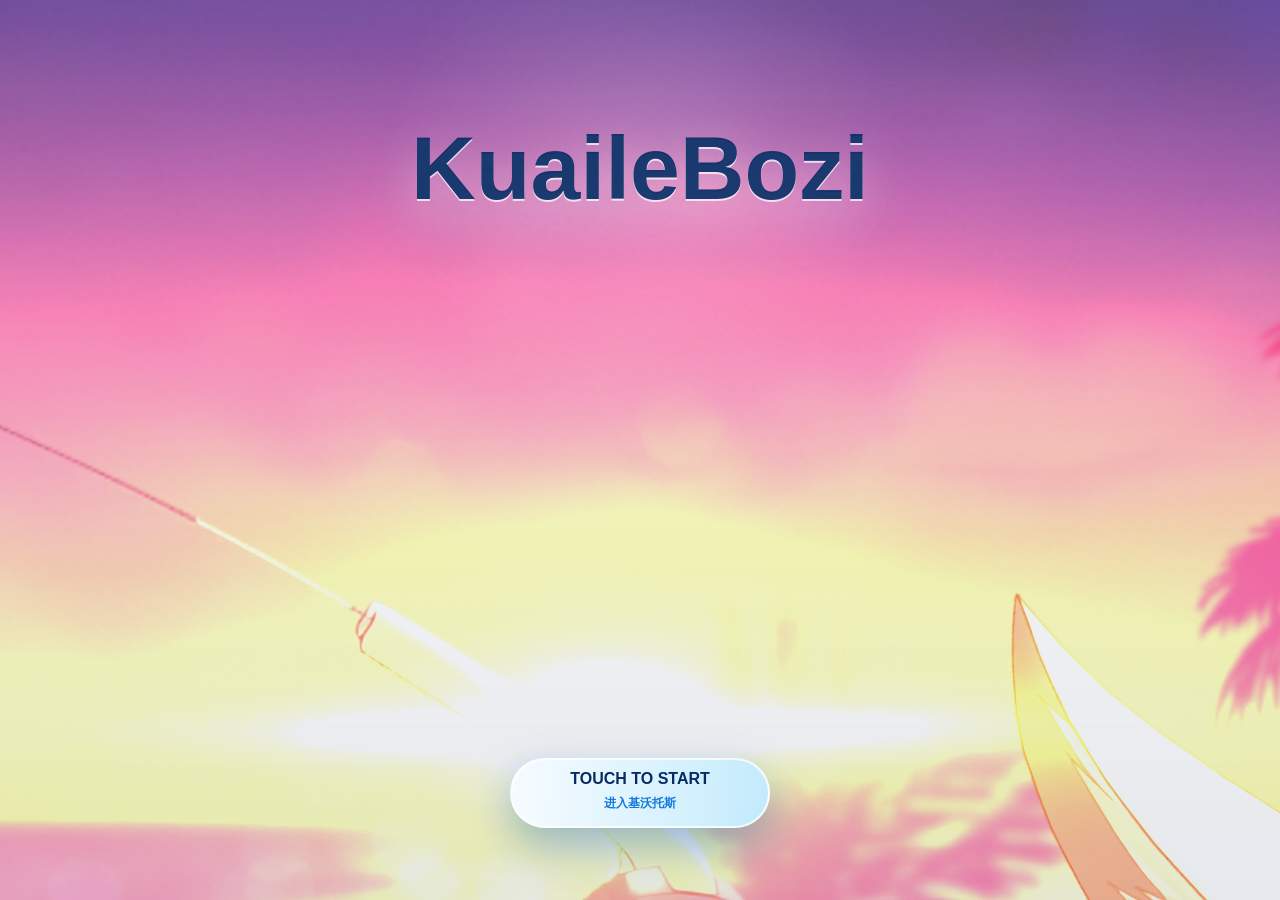
<file: index.html>
<!doctype html>
<html lang="zh-CN">
  <head>
    <meta charset="utf-8" />
    <meta name="viewport" content="width=device-width, initial-scale=1" />
    <meta
      name="description"
      content="KuaileBozi 的个人主页，蔚蓝档案风格 GitHub Pages 静态站点。"
    />
    <title>KuaileBozi</title>
    <link rel="icon" type="image/png" sizes="32x32" href="assets/media/favicon-32.png?v=icon-2" />
    <link rel="apple-touch-icon" href="assets/media/apple-touch-icon.png?v=icon-2" />
    <link rel="stylesheet" href="assets/css/styles.css?v=screen-auto-8" />
  </head>
  <body>
    <iframe
      class="live-background"
      id="liveBackground"
      data-src="assets/live-bg/index.html"
      title=""
      tabindex="-1"
      aria-hidden="true"
      loading="eager"
    ></iframe>
    <script>
      (() => {
        const liveBackground = document.getElementById("liveBackground");
        if (!liveBackground?.dataset.src) return;
        liveBackground.src = `${liveBackground.dataset.src}?v=${Date.now()}`;
      })();
    </script>

    <div class="scene-overlay" aria-hidden="true"></div>
    <div class="hud-grid" aria-hidden="true"></div>
    <div class="halo halo-large" aria-hidden="true"></div>
    <div class="halo halo-small" aria-hidden="true"></div>
    <div class="custom-cursor" id="customCursor" aria-hidden="true"></div>

    <main class="site-shell" id="app">
      <section class="entry-gate" id="entryGate" aria-label="进入主页">
        <div class="entry-brand">KuaileBozi</div>
        <button class="enter-button" id="enterButton" type="button" disabled>
          <span>TOUCH TO START</span>
          <small>进入基沃托斯</small>
        </button>
      </section>

      <section class="dashboard" id="dashboard" aria-label="个人主页">
        <header class="topbar">
          <button class="brand" type="button" data-panel="home" aria-label="返回首页">
            <span class="brand-symbol">K</span>
            <span>
              <strong>KuaileBozi</strong>
              <small>夏日值日记录</small>
            </span>
          </button>

          <nav class="nav-links" aria-label="页面分区">
            <button class="nav-tab is-active" type="button" data-panel="profile">档案</button>
            <button class="nav-tab" type="button" data-panel="projects">课题</button>
            <button class="nav-tab" type="button" data-panel="links">通讯</button>
          </nav>
        </header>

        <aside class="fixed-player" id="fixedPlayer" aria-label="固定音乐播放器">
          <button class="player-resize" id="playerResize" type="button" aria-label="缩小播放器" aria-pressed="false">
            <span aria-hidden="true"></span>
          </button>
          <button class="music-toggle" id="musicToggle" type="button" aria-label="暂停音乐">
            <span class="music-icon" aria-hidden="true"></span>
          </button>
          <div class="music-meta">
            <span class="panel-label">Now Playing</span>
            <strong id="musicTitle">Hello to Halo</strong>
            <div class="music-controls" aria-label="歌曲切换">
              <button class="music-control" id="musicPrev" type="button" aria-label="上一首">&lt;</button>
              <select class="music-select" id="musicSelect" aria-label="选择歌曲"></select>
              <button class="music-control" id="musicNext" type="button" aria-label="下一首">&gt;</button>
            </div>
            <div class="music-volume" aria-label="音量调节">
              <button class="music-control" id="musicVolumeDown" type="button" aria-label="降低音量">-</button>
              <span id="musicVolumeLabel">22%</span>
              <button class="music-control" id="musicVolumeUp" type="button" aria-label="提高音量">+</button>
            </div>
          </div>
          <audio id="siteMusic" preload="auto"></audio>
        </aside>

        <section class="home-layout" id="home">
          <section class="hero panel" id="heroPanel">
            <p class="eyebrow" id="heroEyebrow">Loading terminal...</p>
            <h2 id="heroTitle">欢迎，老师。</h2>
            <p id="heroBio"></p>
            <div class="hero-actions" id="heroActions"></div>
          </section>

          <section class="panel-switcher" aria-live="polite">
            <article class="panel-view is-active" id="panel-profile" data-panel-view="profile">
              <div class="section-heading">
                <span class="panel-label">档案</span>
                <h3 id="profileName"></h3>
              </div>
              <p id="profileText"></p>
              <dl class="fact-list" id="factList"></dl>
              <div class="duty-note">
                <span class="panel-label">今日值日</span>
                <h4 id="nowTitle"></h4>
                <p id="nowText"></p>
              </div>
            </article>

            <article class="panel-view" id="panel-projects" data-panel-view="projects">
              <div class="section-heading">
                <span class="panel-label">Blog 记录</span>
                <h3>研究与学习笔记</h3>
              </div>
              <div class="project-grid" id="projectGrid"></div>
              <article class="blog-reader" id="blogReader" hidden>
                <button class="blog-back" id="blogBack" type="button">返回 Blog 列表</button>
                <div class="section-heading">
                  <span class="panel-label" id="blogType">Blog</span>
                  <h3 id="blogTitle"></h3>
                </div>
                <p class="blog-summary" id="blogSummary"></p>
                <dl class="project-meta blog-meta" id="blogMeta"></dl>
                <div class="detail-sections" id="blogSections"></div>
                <div class="hero-actions" id="blogActions"></div>
              </article>
            </article>

            <article class="panel-view" id="panel-links" data-panel-view="links">
              <div class="section-heading">
                <span class="panel-label">通讯频道</span>
                <h3>联系与传送门</h3>
              </div>
              <div class="link-list" id="linkList"></div>
              <div class="contact-detail" id="contactDetail" aria-live="polite"></div>
              <section class="comments-section" aria-label="GitHub 评论区">
                <div class="section-heading">
                  <span class="panel-label">留言板</span>
                  <h3>GitHub 评论区</h3>
                </div>
                <p class="comments-hint">使用 GitHub 账号留下讯息，内容会记录在这个页面对应的 Issue 里。</p>
                <div class="github-comments">
                  <script
                    src="https://utteranc.es/client.js"
                    repo="KuaiLeBozi/KuaiLeBozi.github.io"
                    issue-term="pathname"
                    theme="boxy-light"
                    crossorigin="anonymous"
                    async
                  ></script>
                </div>
              </section>
            </article>
          </section>
        </section>
      </section>
    </main>

    <div class="live-dialog" id="liveDialog" aria-live="polite"></div>

    <noscript>
      <p class="noscript">请启用 JavaScript 以加载动态背景与个人档案内容。</p>
    </noscript>

    <script defer src="assets/js/global-ui.js?v=screen-auto-8"></script>
    <script defer src="assets/js/site-config.js?v=screen-auto-8"></script>
    <script defer src="assets/js/app.js?v=screen-auto-8"></script>
  </body>
</html>
</file>
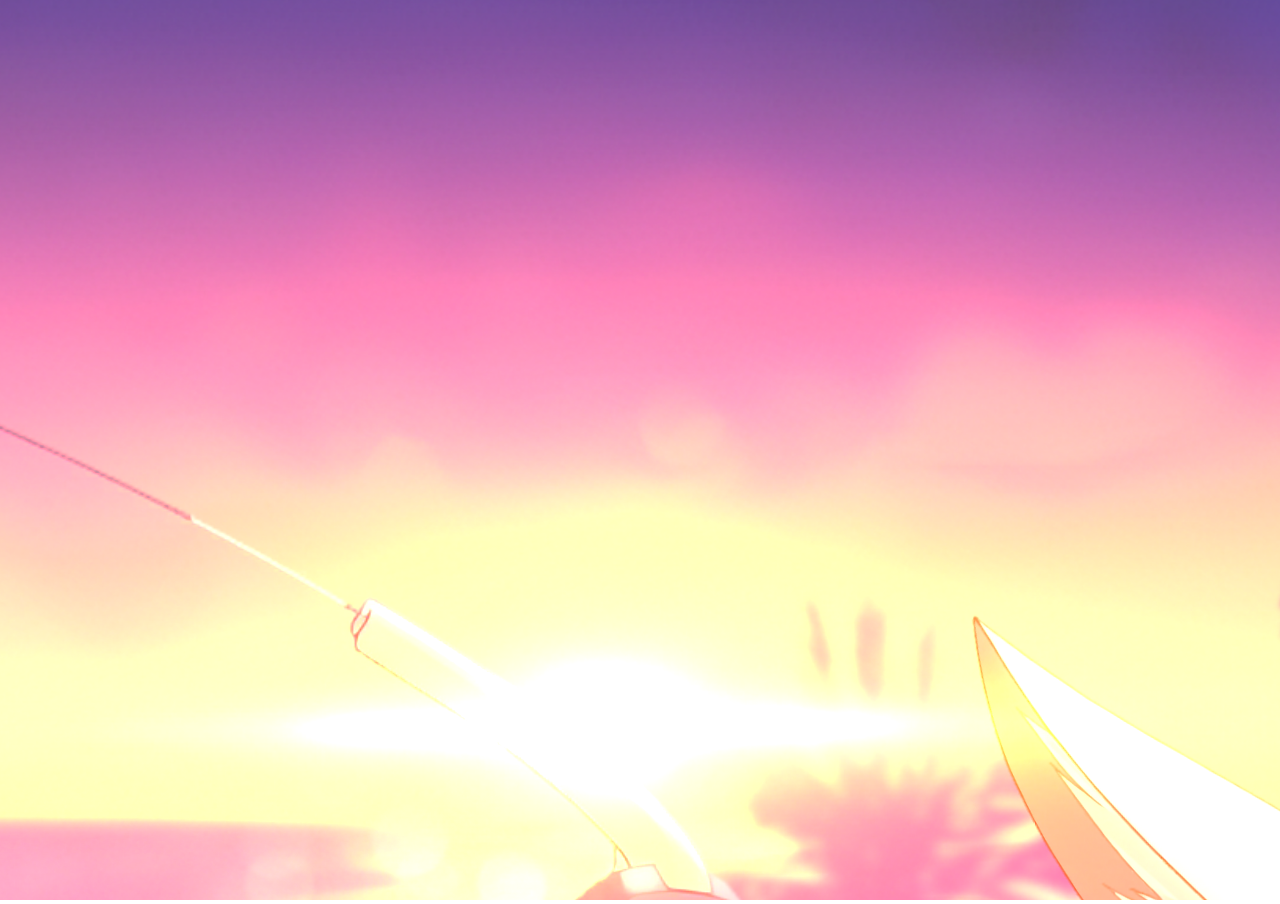
<file: assets/live-bg/index.html>
<!doctype html>
<html lang="zh-CN">
  <head>
    <meta charset="UTF-8" />
    <meta name="viewport" content="width=device-width, initial-scale=1.0" />
    <title>Dynamic Background</title>
    <script>
      (() => {
        const cacheVersion = new URLSearchParams(window.location.search).get("v") || Date.now().toString();
        const style = document.createElement("link");
        style.rel = "stylesheet";
        style.href = `./assets/live-background.css?v=${encodeURIComponent(cacheVersion)}`;
        document.head.appendChild(style);
      })();
    </script>
    <style>
      .setting-button,
      .setting,
      #loading {
        display: none !important;
      }

      #badialog.badialog {
        opacity: 0 !important;
        visibility: hidden !important;
        pointer-events: none !important;
      }

      @media (max-width: 700px) {
        html,
        body,
        #app,
        canvas {
          min-height: 100vh;
          min-height: 100dvh;
        }
      }
    </style>
  </head>
  <body>
    <div id="app"></div>
    <script>
      (() => {
        const originalXHRSend = XMLHttpRequest.prototype.send;
        const nativeGetItem = Storage.prototype.getItem;
        const nativeSetItem = Storage.prototype.setItem;
        const blockedAudio = /(?:^|\/)Bgm\.wav(?:$|[?#])/i;
        const srcDescriptor = Object.getOwnPropertyDescriptor(HTMLMediaElement.prototype, "src");
        const nativePlay = HTMLMediaElement.prototype.play;
        const nativePause = HTMLMediaElement.prototype.pause;

        XMLHttpRequest.prototype.send = function (...args) {
          this.addEventListener("load", () => {
            if (!/loadJson\.json(?:$|[?#])/i.test(this.responseURL || "")) return;

            try {
              const data = JSON.parse(this.responseText);
              const model = data.SettingModel;
              const width = window.visualViewport?.width || window.innerWidth;
              const height = window.visualViewport?.height || window.innerHeight;
              const isCoarsePointer = window.matchMedia?.("(pointer: coarse)")?.matches || false;
              const bodyTouch = data.EventInfos?.find((item) => item.BoneName === "Belt_M");
              const isMobile = width <= 700 && isCoarsePointer;
              const isLaptop1080p = !isMobile && width <= 1920 && height <= 1080;

              if (bodyTouch) {
                bodyTouch.Width = 1800;
                bodyTouch.Height = 1000;
                bodyTouch.ClickType = "pointerdown";
              }

              model.version = 9011;
              model.resolution = "8k";

              // 大屏/2K 默认不覆盖 x/y/scale，直接使用 loadJson.json 里的原始值。
              // 1920x1080 笔记本屏：在这里调人物大小和位置。
              if (isLaptop1080p) {
                model.scale = 0.6;
                model.x = 1000;
                model.y = 1150;
              }

              // 手机屏：在这里单独调人物大小和位置。
              if (isMobile) {
                const baseWidth = 390;
                const baseHeight = 844;
                const fit = Math.max(width / baseWidth, height / baseHeight);
                const xOffset = (width - baseWidth * fit) / 2;
                const yOffset = (height - baseHeight * fit) / 2;

                model.scale = Number((0.5 * fit).toFixed(4));
                model.x = Math.round(100 * fit + xOffset);
                model.y = Math.round(900 * fit + yOffset);
              }

              window.parent?.postMessage({
                source: "kuailebozi-live-branch",
                branch: isMobile ? "mobile" : isLaptop1080p ? "laptop1080p" : "desktop2k",
                width,
                height,
                coarse: isCoarsePointer,
                scale: model.scale,
                x: model.x,
                y: model.y,
              }, window.location.origin);

              model.bgmVolume = 0;
              model.talkVolume = 0.82;
              model.panelDisplay = false;
              model.showTouch = false;
              model.showTalkDialog = true;

              Object.defineProperty(this, "responseText", { value: JSON.stringify(data) });
              Object.defineProperty(this, "response", { value: JSON.stringify(data) });
            } catch {
              // Keep the packaged background running even if a browser disallows response rewriting.
            }
          });

          return originalXHRSend.apply(this, args);
        };

        Storage.prototype.getItem = function (key) {
          if (key === "CH0295_home.skel") return null;
          return nativeGetItem.call(this, key);
        };

        Storage.prototype.setItem = function (key, value) {
          if (key === "CH0295_home.skel") return;
          return nativeSetItem.call(this, key, value);
        };

        if (srcDescriptor?.set && srcDescriptor?.get) {
          Object.defineProperty(HTMLMediaElement.prototype, "src", {
            configurable: true,
            enumerable: srcDescriptor.enumerable,
            get() {
              return srcDescriptor.get.call(this);
            },
            set(value) {
              if (this.id === "bgm" || blockedAudio.test(String(value || ""))) {
                this.removeAttribute("src");
                return;
              }

              srcDescriptor.set.call(this, value);
            },
          });
        }

        HTMLMediaElement.prototype.play = function () {
          if (this.id === "bgm" || blockedAudio.test(this.currentSrc || this.src || "")) {
            return Promise.resolve();
          }

          return nativePlay.call(this);
        };
        HTMLMediaElement.prototype.pause = function () {
          return nativePause.call(this);
        };

        function postDialogState() {
          const dialog = document.getElementById("badialog");
          if (!dialog) return;

          window.parent?.postMessage({
            source: "kuailebozi-live-dialog",
            visible: dialog.classList.contains("opacity-in"),
            text: dialog.textContent.trim(),
          }, window.location.origin);
        }

        function initDialogBridge() {
          const dialog = document.getElementById("badialog");
          if (!dialog) {
            window.setTimeout(initDialogBridge, 100);
            return;
          }

          const observer = new MutationObserver(postDialogState);
          observer.observe(dialog, {
            attributes: true,
            childList: true,
            characterData: true,
            subtree: true,
          });
          postDialogState();
        }

        if (document.readyState === "loading") {
          document.addEventListener("DOMContentLoaded", initDialogBridge, { once: true });
        } else {
          initDialogBridge();
        }

        function postBackgroundReady() {
          window.parent?.postMessage({
            source: "kuailebozi-live-ready",
          }, window.location.origin);
        }

        function initReadyBridge() {
          const app = document.getElementById("app");
          let sent = false;

          function maybeReady() {
            if (sent) return;
            const loading = document.getElementById("loading");
            const canvas = document.querySelector("canvas");
            if (loading || !canvas) return;
            sent = true;
            requestAnimationFrame(() => requestAnimationFrame(postBackgroundReady));
          }

          const observer = new MutationObserver(maybeReady);
          observer.observe(app || document.body, { childList: true, subtree: true });
          maybeReady();
          window.setTimeout(maybeReady, 15000);
        }

        if (document.readyState === "loading") {
          document.addEventListener("DOMContentLoaded", initReadyBridge, { once: true });
        } else {
          initReadyBridge();
        }
      })();
    </script>
    <script>
      (() => {
        const cacheVersion = new URLSearchParams(window.location.search).get("v") || Date.now().toString();
        const script = document.createElement("script");
        script.type = "module";
        script.src = `./assets/live-background.js?v=${encodeURIComponent(cacheVersion)}`;
        document.body.appendChild(script);
      })();
    </script>
  </body>
</html>
</file>
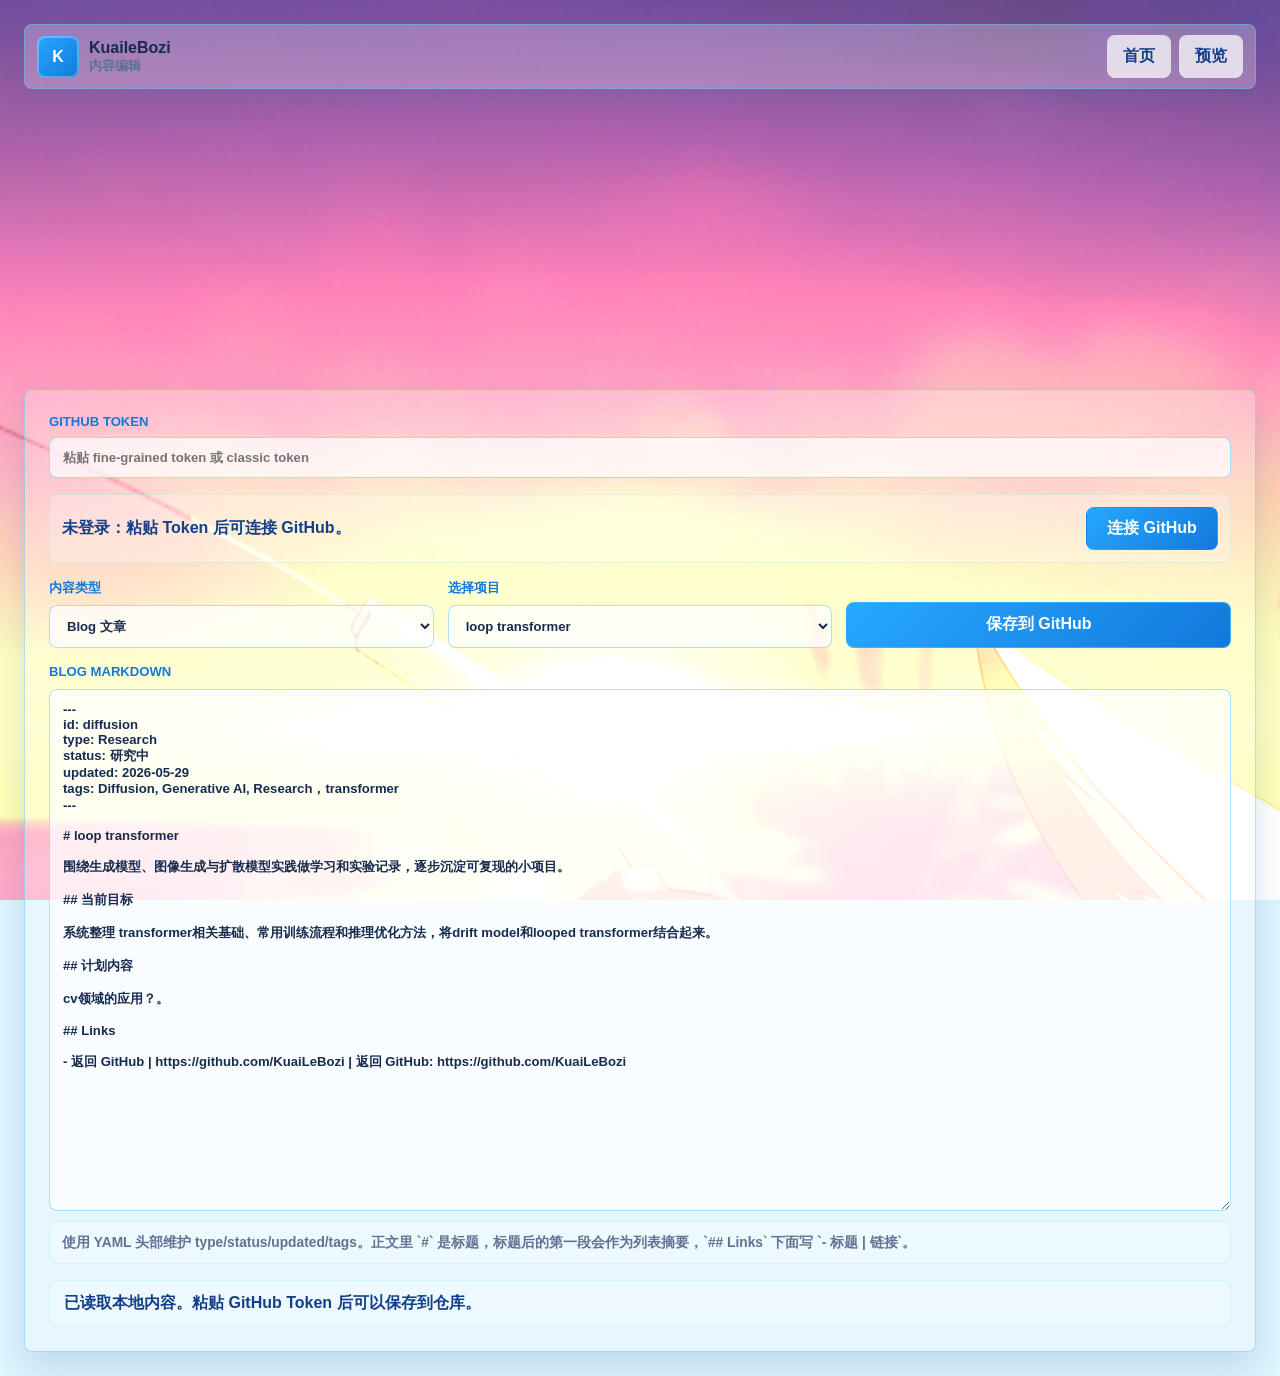
<file: admin.html>
<!doctype html>
<html lang="zh-CN">
  <head>
    <meta charset="utf-8" />
    <meta name="viewport" content="width=device-width, initial-scale=1" />
    <meta name="description" content="KuaileBozi 的项目内容编辑页。" />
    <title>KuaileBozi</title>
    <link rel="icon" type="image/png" sizes="32x32" href="assets/media/favicon-32.png?v=icon-2" />
    <link rel="apple-touch-icon" href="assets/media/apple-touch-icon.png?v=icon-2" />
    <link rel="stylesheet" href="assets/css/styles.css?v=screen-auto-8" />
  </head>
  <body class="has-entered admin-page">
    <iframe
      class="live-background"
      id="liveBackground"
      data-src="assets/live-bg/index.html"
      title=""
      tabindex="-1"
      aria-hidden="true"
      loading="eager"
    ></iframe>
    <script>
      (() => {
        const liveBackground = document.getElementById("liveBackground");
        if (!liveBackground?.dataset.src) return;
        liveBackground.src = `${liveBackground.dataset.src}?v=${Date.now()}`;
      })();
    </script>

    <div class="scene-overlay" aria-hidden="true"></div>
    <div class="hud-grid" aria-hidden="true"></div>
    <div class="halo halo-large" aria-hidden="true"></div>
    <div class="halo halo-small" aria-hidden="true"></div>
    <div class="custom-cursor" id="customCursor" aria-hidden="true"></div>

    <main class="site-shell detail-shell">
      <header class="topbar">
        <a class="brand" href="index.html" aria-label="返回首页">
          <span class="brand-symbol">K</span>
          <span>
            <strong>KuaileBozi</strong>
            <small>内容编辑</small>
          </span>
        </a>

        <nav class="nav-links" aria-label="编辑页操作">
          <a class="nav-tab" href="index.html">首页</a>
          <a class="nav-tab" id="previewLink" href="index.html?panel=projects">预览</a>
        </nav>
      </header>

      <section class="admin-layout">
        <article class="hero panel admin-hero">
          <p class="eyebrow">GitHub Contents API / Owner Edit</p>
          <h1>内容管理台</h1>
          <p>
            登录后可以用更像写 Blog 的方式维护文章、个人信息和联系方式，并保存到 GitHub 仓库。
          </p>
        </article>

        <article class="panel admin-panel">
          <form class="admin-form" id="adminForm">
            <label>
              GitHub Token
              <input id="githubToken" type="password" autocomplete="off" placeholder="粘贴 fine-grained token 或 classic token" />
            </label>
            <div class="admin-login-bar">
              <span id="loginState">未登录：粘贴 Token 后可连接 GitHub。</span>
              <button class="action-link" id="loginButton" type="button">连接 GitHub</button>
            </div>

            <div class="admin-row">
              <label>
                内容类型
                <select id="contentMode">
                  <option value="projects">Blog 文章</option>
                  <option value="profile">主页文字</option>
                  <option value="links">联系与传送门</option>
                </select>
              </label>
              <label id="projectSelectWrap">
                选择项目
                <select id="projectSelect"></select>
              </label>
              <button class="action-link" id="saveProject" type="submit">保存到 GitHub</button>
            </div>

            <div class="project-editor markdown-editor" id="projectEditor">
              <label>
                Blog Markdown
                <textarea class="markdown-textarea" id="projectMarkdownInput" rows="22" spellcheck="false"></textarea>
              </label>
              <p class="markdown-help">使用 YAML 头部维护 type/status/updated/tags。正文里 `#` 是标题，标题后的第一段会作为列表摘要，`## Links` 下面写 `- 标题 | 链接`。</p>
            </div>

            <div class="profile-editor markdown-editor" id="profileEditor" hidden>
              <label>
                主页 Markdown
                <textarea class="markdown-textarea" id="profileMarkdownInput" rows="22" spellcheck="false"></textarea>
              </label>
              <p class="markdown-help">`#` 是欢迎标题，开头第一段是首页简介；`## About`、`## Now`、`## Facts` 会分别写入主界面的档案、当前状态和字段列表。</p>
            </div>

            <div class="links-editor markdown-editor" id="linksEditor" hidden>
              <label>
                联系 Markdown
                <textarea class="markdown-textarea" id="siteLinksInput" rows="16" spellcheck="false" placeholder="- QQ | 2406659686 | QQ: 2406659686"></textarea>
              </label>
              <p class="markdown-help">每行一条：`- 标题 | 值或链接 | 点开后显示的文字`。链接以 `https://` 或 `mailto:` 开头会在新标签页打开。</p>
            </div>

            <p class="admin-status" id="adminStatus">正在读取项目数据。</p>
          </form>
        </article>
      </section>
    </main>

    <script defer src="assets/js/global-ui.js?v=screen-auto-8"></script>
    <script defer src="assets/js/admin.js?v=screen-auto-8"></script>
  </body>
</html>
</file>
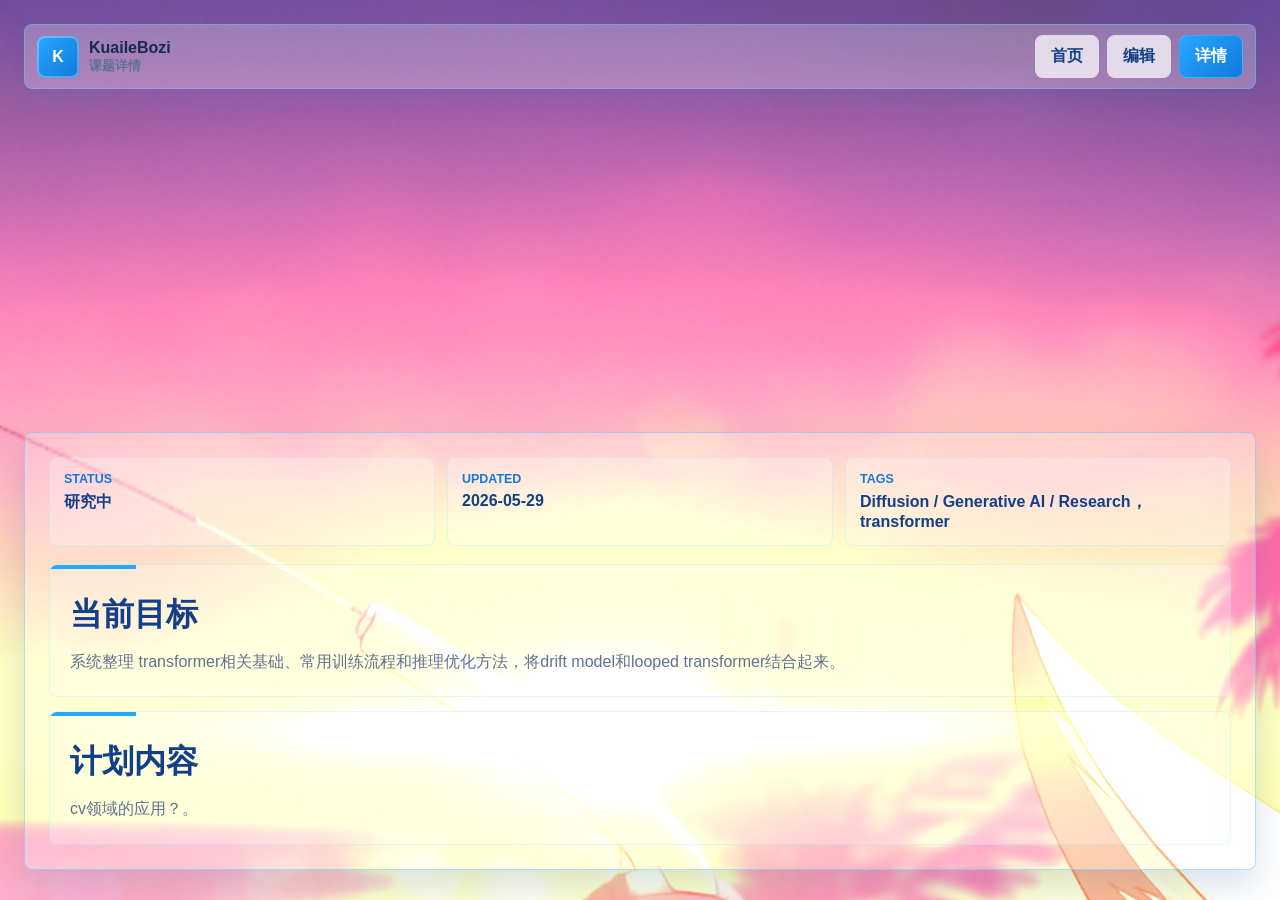
<file: project.html>
<!doctype html>
<html lang="zh-CN">
  <head>
    <meta charset="utf-8" />
    <meta name="viewport" content="width=device-width, initial-scale=1" />
    <meta name="description" content="KuaileBozi 的课题详情页。" />
    <title>KuaileBozi</title>
    <link rel="icon" type="image/png" sizes="32x32" href="assets/media/favicon-32.png?v=icon-2" />
    <link rel="apple-touch-icon" href="assets/media/apple-touch-icon.png?v=icon-2" />
    <link rel="stylesheet" href="assets/css/styles.css?v=contact-2" />
  </head>
  <body class="has-entered detail-page">
    <iframe
      class="live-background"
      id="liveBackground"
      src="assets/live-bg/index.html?v=contact-2"
      title=""
      tabindex="-1"
      aria-hidden="true"
      loading="eager"
    ></iframe>

    <div class="scene-overlay" aria-hidden="true"></div>
    <div class="hud-grid" aria-hidden="true"></div>
    <div class="halo halo-large" aria-hidden="true"></div>
    <div class="halo halo-small" aria-hidden="true"></div>
    <div class="custom-cursor" id="customCursor" aria-hidden="true"></div>

    <main class="site-shell detail-shell">
      <header class="topbar">
        <a class="brand" href="index.html" aria-label="返回首页">
          <span class="brand-symbol">K</span>
          <span>
            <strong>KuaileBozi</strong>
            <small>课题详情</small>
          </span>
        </a>

        <nav class="nav-links" aria-label="详情页操作">
          <a class="nav-tab" href="index.html">首页</a>
          <a class="nav-tab" href="admin.html">编辑</a>
          <a class="nav-tab is-active" href="project.html">详情</a>
        </nav>
      </header>

      <section class="detail-layout">
        <article class="hero panel detail-hero">
          <p class="eyebrow" id="projectType">Loading project...</p>
          <h1 id="projectTitle">课题详情</h1>
          <p id="projectSummary">正在读取内容。</p>
          <div class="hero-actions" id="projectActions"></div>
        </article>

        <article class="panel detail-content">
          <div class="project-meta" id="projectMeta"></div>
          <div class="detail-sections" id="projectSections"></div>
        </article>
      </section>
    </main>

    <script defer src="assets/js/global-ui.js?v=contact-2"></script>
    <script defer src="assets/js/project-detail.js?v=contact-2"></script>
  </body>
</html>
</file>
<file: assets/css/styles.css>
:root {
  --blue-950: #082b64;
  --blue-900: #123f89;
  --blue-700: #1279dc;
  --blue-500: #27a8ff;
  --blue-300: #8fdcff;
  --cyan-200: #bdf3ff;
  --yellow: #ffe27a;
  --ink: #172b4f;
  --muted: #607292;
  --panel-alpha: 0.25;
  --panel-strong-alpha: 0.25;
  --topbar-alpha: 0.25;
  --paper: rgba(255, 255, 255, var(--panel-alpha));
  --paper-strong: rgba(255, 255, 255, var(--panel-strong-alpha));
  --line: rgba(89, 196, 255, 0.5);
  --line-soft: rgba(141, 226, 255, 0.28);
  --shadow: 0 16px 34px rgba(17, 72, 139, 0.16);
  --dialog-lane: 56px;
  --mobile-player-clearance: 210px;
}

*,
*::before,
*::after {
  box-sizing: border-box;
  cursor: none !important;
}

html {
  min-height: 100%;
}

body {
  min-height: 100vh;
  margin: 0;
  overflow: hidden;
  color: var(--ink);
  font-family: "Microsoft YaHei UI", "Microsoft YaHei", "PingFang SC", "Hiragino Sans GB",
    "Noto Sans CJK SC", "Source Han Sans SC", "Segoe UI", sans-serif;
  background: #dff5ff;
}

a,
button {
  color: inherit;
  font: inherit;
}

a {
  text-decoration: none;
}

.live-background {
  position: fixed;
  inset: 0;
  width: 100%;
  height: 100%;
  z-index: 0;
  border: 0;
  background: #dff5ff;
  pointer-events: none;
}

.scene-overlay {
  display: none;
}

.hud-grid {
  display: none;
}

.custom-cursor {
  position: fixed;
  left: 0;
  top: 0;
  z-index: 2147483647;
  width: 24px;
  height: 24px;
  border: 2px solid white;
  border-radius: 50% 50% 50% 6px;
  pointer-events: none;
  opacity: 0;
  transform: translate3d(calc(var(--cursor-x, -100px) - 10px), calc(var(--cursor-y, -100px) - 10px), 0);
  filter: drop-shadow(0 4px 10px rgba(18, 121, 220, 0.34));
  transition: opacity 120ms ease;
  will-change: transform;
}

.custom-cursor.is-visible {
  opacity: 1;
}

.custom-cursor::before {
  content: "";
  position: absolute;
  left: 5px;
  top: 5px;
  width: 8px;
  height: 8px;
  border-radius: 50%;
  background: var(--blue-500);
  box-shadow: 0 0 0 4px rgba(39, 168, 255, 0.16);
}

.halo {
  display: none;
}

.site-shell {
  position: relative;
  z-index: 4;
  min-height: 100vh;
  padding: 24px;
  pointer-events: none;
}

.site-shell::before,
.site-shell::after {
  content: none;
}

.entry-gate,
.topbar,
.hero,
.panel-switcher {
  pointer-events: auto;
}

.entry-gate {
  position: fixed;
  inset: 0;
  z-index: 10;
  display: block;
  padding: 24px 24px clamp(42px, 10vh, 96px);
  color: white;
  text-align: center;
  background:
    radial-gradient(circle at 50% 18%, rgba(255, 255, 255, 0.16), transparent 26%),
    linear-gradient(180deg, rgba(255, 255, 255, 0.01), rgba(8, 35, 75, 0.1));
  transition: opacity 680ms ease, visibility 680ms ease, transform 680ms ease;
}

.entry-gate::before {
  content: none;
}

.eyebrow,
.panel-label {
  display: inline-flex;
  align-items: center;
  min-height: 22px;
  color: var(--blue-700);
  font-size: 0.78rem;
  font-weight: 900;
  letter-spacing: 0;
  text-transform: uppercase;
}

.entry-brand {
  position: absolute;
  top: clamp(58px, 14vh, 142px);
  left: 50%;
  width: min(92vw, 980px);
  transform: translateX(-50%);
  color: rgba(8, 43, 100, 0.92);
  font-size: clamp(2.8rem, 7vw, 7rem);
  font-weight: 900;
  letter-spacing: 0;
  line-height: 0.95;
  text-shadow:
    0 2px 0 rgba(255, 255, 255, 0.72),
    0 18px 48px rgba(255, 255, 255, 0.46);
}

.entry-brand::before,
.entry-brand::after {
  content: none;
}

.entry-brand::before {
  right: calc(50% + clamp(210px, 28vw, 470px));
}

.entry-brand::after {
  left: calc(50% + clamp(210px, 28vw, 470px));
  transform: scaleX(-1);
}

.enter-button {
  position: absolute;
  left: 50%;
  bottom: clamp(44px, 8vh, 96px);
  display: grid;
  gap: 2px;
  min-width: 260px;
  min-height: 70px;
  padding: 10px 40px;
  border: 2px solid rgba(255, 255, 255, 0.8);
  border-radius: 999px;
  color: var(--blue-950);
  font-weight: 900;
  letter-spacing: 0;
  background:
    linear-gradient(90deg, rgba(255, 255, 255, 0.96), rgba(210, 244, 255, 0.92)),
    linear-gradient(135deg, var(--blue-500), var(--blue-700));
  box-shadow: 0 18px 42px rgba(14, 92, 174, 0.36);
  opacity: 0.52;
  transform: translate(-50%, 6px);
  transition: opacity 220ms ease, transform 220ms ease, box-shadow 220ms ease;
}

.enter-button::before {
  content: none;
}

.enter-button.is-ready {
  opacity: 1;
  transform: translate(-50%, 0);
}

.enter-button.is-ready:hover {
  box-shadow: 0 22px 52px rgba(14, 92, 174, 0.45);
}

.enter-button:disabled {
  cursor: wait !important;
  filter: blur(1.2px) saturate(0.72);
  opacity: 0.38;
  pointer-events: none;
}

.enter-button span {
  font-size: 1rem;
}

.enter-button small {
  color: var(--blue-700);
  font-size: 0.76rem;
  font-weight: 900;
}

.has-entered .entry-gate {
  opacity: 0;
  visibility: hidden;
  pointer-events: none;
  transform: translateY(-10px);
}

.dashboard {
  width: min(1240px, 100%);
  height: calc(100vh - 48px - var(--dialog-lane));
  margin: 0 auto;
  opacity: 0;
  transform: translateY(18px);
  transition: opacity 560ms ease 160ms, transform 560ms ease 160ms;
}

.live-dialog {
  position: fixed;
  left: 50%;
  bottom: calc(env(safe-area-inset-bottom, 0px) + 14px);
  z-index: 14;
  display: block;
  max-width: min(700px, calc(100vw - 360px));
  padding: 8px 18px;
  border: 2px solid rgba(23, 43, 79, 0.9);
  border-radius: 999px;
  color: #1a1d2b;
  font-size: clamp(0.86rem, 1.4vw, 1rem);
  font-weight: 800;
  line-height: 1.35;
  text-align: center;
  background: rgba(255, 255, 255, 0.92);
  box-shadow: 0 10px 24px rgba(17, 72, 139, 0.18);
  opacity: 0;
  visibility: hidden;
  pointer-events: none;
  transform: translate(-50%, 8px);
  transition: opacity 180ms ease, transform 180ms ease, visibility 180ms ease;
}

.live-dialog.is-visible {
  opacity: 1;
  visibility: visible;
  transform: translate(-50%, 0);
}

.has-entered .dashboard {
  opacity: 1;
  transform: none;
}

.topbar {
  position: relative;
  z-index: 5;
  display: flex;
  align-items: center;
  justify-content: space-between;
  gap: 18px;
  min-height: 64px;
  padding: 10px 12px;
  border: 1px solid var(--line);
  border-radius: 8px;
  background: rgba(255, 255, 255, var(--topbar-alpha));
  box-shadow: 0 10px 24px rgba(30, 110, 170, 0.1);
  overflow: hidden;
}

.topbar::before {
  content: none;
}

.topbar::after {
  content: none;
}

.brand,
.nav-links,
.hero-actions,
.link-list,
.fixed-player {
  display: flex;
  align-items: center;
}

.brand {
  gap: 10px;
  min-width: 0;
  border: 0;
  background: transparent;
}

.brand-symbol {
  display: grid;
  place-items: center;
  width: 42px;
  height: 42px;
  border-radius: 8px;
  color: white;
  font-weight: 900;
  background: linear-gradient(135deg, var(--blue-500), var(--blue-700));
  box-shadow: inset 0 0 0 2px rgba(255, 255, 255, 0.28);
}

.brand strong,
.brand small {
  display: block;
  text-align: left;
}

.brand small {
  color: var(--muted);
  font-weight: 700;
}

.nav-links {
  gap: 8px;
}

.nav-tab,
.action-link,
.social-link {
  min-height: 40px;
  padding: 10px 15px;
  border: 1px solid transparent;
  border-radius: 8px;
  color: var(--blue-900);
  font-weight: 900;
  background: rgba(255, 255, 255, 0.72);
}

.nav-tab.is-active,
.nav-tab:hover,
.action-link:hover,
.social-link:hover {
  border-color: var(--line);
  color: white;
  background: linear-gradient(135deg, var(--blue-500), var(--blue-700));
}

.fixed-player {
  position: fixed;
  right: 18px;
  bottom: 18px;
  z-index: 15;
  gap: 8px;
  width: min(286px, calc(100vw - 32px));
  min-height: 58px;
  padding: 6px 10px 6px 7px;
  border: 1px solid var(--line);
  border-radius: 8px;
  background: rgba(255, 255, 255, 0.25);
  box-shadow: 0 12px 28px rgba(17, 72, 139, 0.14);
  pointer-events: auto;
  overflow: hidden;
  touch-action: none;
  user-select: none;
  transition: box-shadow 160ms ease, transform 160ms ease;
}

.fixed-player.is-dragging {
  box-shadow: 0 18px 40px rgba(17, 72, 139, 0.24);
  transform: scale(1.02);
}

.fixed-player::before {
  content: none;
}

.player-resize,
.music-toggle,
.music-meta {
  position: relative;
  z-index: 1;
}

.player-resize {
  position: absolute;
  top: 4px;
  right: 4px;
  display: grid;
  place-items: center;
  width: 40px;
  height: 40px;
  border: 1px solid rgba(89, 196, 255, 0.42);
  border-radius: 6px;
  color: var(--blue-900);
  background: rgba(255, 255, 255, 0.66);
  z-index: 4;
}

.player-resize span {
  width: 12px;
  height: 12px;
  border-right: 2px solid currentColor;
  border-bottom: 2px solid currentColor;
  transform: rotate(45deg) translate(-1px, -1px);
}

.fixed-player.is-compact {
  width: 96px;
  min-height: 58px;
  padding: 9px;
  justify-content: space-between;
}

.fixed-player.is-compact .player-resize {
  position: relative;
  top: auto;
  right: auto;
  flex: 0 0 auto;
  order: 2;
}

.fixed-player.is-compact .music-toggle {
  order: 1;
}

.fixed-player.is-compact .music-meta {
  display: none;
}

.fixed-player.is-compact .player-resize span {
  transform: rotate(225deg) translate(-1px, -1px);
}

.music-toggle {
  display: grid;
  place-items: center;
  width: 34px;
  height: 34px;
  flex: 0 0 auto;
  border: 1px solid rgba(255, 255, 255, 0.7);
  border-radius: 50%;
  color: white;
  background: linear-gradient(135deg, var(--blue-500), var(--blue-700));
  box-shadow: 0 8px 20px rgba(18, 121, 220, 0.22);
}

.music-icon {
  width: 14px;
  height: 14px;
  border-left: 4px solid currentColor;
  border-right: 4px solid currentColor;
}

.fixed-player:not(.is-playing) .music-icon {
  width: 0;
  height: 0;
  margin-left: 3px;
  border-top: 8px solid transparent;
  border-bottom: 8px solid transparent;
  border-left: 13px solid currentColor;
  border-right: 0;
}

.music-meta {
  min-width: 0;
  flex: 1;
  padding-right: 42px;
  text-align: left;
}

.music-meta .panel-label {
  min-height: 12px;
  font-size: 0.58rem;
}

.music-meta strong {
  display: block;
  color: var(--blue-900);
  font-size: 0.84rem;
  line-height: 1.2;
  overflow: hidden;
  text-overflow: ellipsis;
  white-space: nowrap;
}

.music-controls {
  display: grid;
  grid-template-columns: 26px minmax(0, 1fr) 26px;
  gap: 5px;
  margin-top: 5px;
  align-items: center;
}

.music-volume {
  display: grid;
  grid-template-columns: 26px minmax(42px, 1fr) 26px;
  gap: 5px;
  margin-top: 5px;
  align-items: center;
}

.music-control,
.music-select {
  position: relative;
  z-index: 1;
  height: 26px;
  border: 1px solid rgba(89, 196, 255, 0.42);
  border-radius: 6px;
  color: var(--blue-900);
  font-weight: 900;
  background: rgba(255, 255, 255, 0.62);
}

.music-control {
  display: grid;
  place-items: center;
  padding: 0;
  line-height: 1;
}

.music-select {
  min-width: 0;
  padding: 0 6px;
  font-size: 0.72rem;
}

.music-volume span {
  position: relative;
  z-index: 1;
  display: grid;
  place-items: center;
  height: 26px;
  border: 1px solid rgba(89, 196, 255, 0.28);
  border-radius: 6px;
  color: var(--blue-900);
  font-size: 0.66rem;
  font-weight: 900;
  background: rgba(255, 255, 255, 0.52);
}

.home-layout {
  position: relative;
  display: grid;
  grid-template-rows: 0 minmax(0, 1fr);
  gap: 14px;
  height: calc(100% - 84px);
  padding-top: 14px;
}

.home-layout.is-profile-panel {
  grid-template-rows: minmax(170px, auto) minmax(0, 1fr);
}

.home-layout:not(.is-profile-panel) {
  gap: 0;
}

.panel,
.hero,
.panel-view {
  position: relative;
  border: 1px solid var(--line);
  border-radius: 8px;
  background: var(--paper);
  box-shadow: var(--shadow);
  overflow: hidden;
}

.panel::before,
.hero::before,
.panel-view::before {
  content: none;
}

.panel::after,
.panel-view::after {
  content: none;
}

.hero > *,
.panel-view > * {
  position: relative;
  z-index: 1;
}

.hero {
  min-height: 170px;
  padding: clamp(18px, 3vw, 30px);
  opacity: 0;
  visibility: hidden;
  transform: translateY(-10px);
  transition: opacity 220ms ease, transform 220ms ease, visibility 220ms ease;
}

.home-layout.is-profile-panel .hero {
  opacity: 1;
  visibility: visible;
  transform: translateY(0);
}

.hero::after {
  content: none;
}

.hero h2 {
  margin: 6px 0 10px;
  font-size: clamp(2.2rem, 4.8vw, 4.4rem);
  line-height: 0.96;
  letter-spacing: 0;
  color: var(--blue-900);
}

.hero p,
.panel-view p,
.project-card p {
  color: var(--muted);
  font-size: 1rem;
  line-height: 1.75;
}

.hero-actions {
  flex-wrap: wrap;
  gap: 10px;
  margin-top: 16px;
}

.action-link:first-child {
  color: white;
  background: linear-gradient(135deg, var(--blue-500), var(--blue-700));
}

.panel-switcher {
  position: relative;
  min-height: 0;
}

.panel-view {
  position: absolute;
  inset: 0;
  overflow-x: hidden;
  overflow-y: auto;
  padding: 24px;
  opacity: 0;
  visibility: hidden;
  transform: translateX(18px);
  transition: opacity 260ms ease, transform 260ms ease, visibility 260ms ease;
}

.panel-view.is-active {
  opacity: 1;
  visibility: visible;
  transform: translateX(0);
}

.section-heading h3,
.profile-card h3,
.links h3 {
  margin: 6px 0 12px;
  color: var(--blue-900);
  font-size: clamp(1.6rem, 3vw, 2.4rem);
  letter-spacing: 0;
}

.section-heading h3::before,
.duty-note h4::before {
  content: none;
}

.fact-list {
  display: grid;
  gap: 10px;
  margin: 22px 0;
}

.fact-list div {
  display: grid;
  grid-template-columns: 110px minmax(0, 1fr);
  gap: 12px;
  padding: 10px 0;
  border-top: 1px solid var(--line-soft);
}

.fact-list dt {
  color: var(--blue-700);
  font-weight: 900;
}

.fact-list dd {
  min-width: 0;
  margin: 0;
  color: var(--muted);
  font-weight: 700;
  overflow-wrap: anywhere;
}

.duty-note {
  position: relative;
  margin-top: 20px;
  padding: 18px;
  border: 1px solid var(--line-soft);
  border-radius: 8px;
  background: rgba(255, 255, 255, 0.25);
  overflow: hidden;
}

.duty-note::after {
  content: none;
}

.duty-note h4 {
  margin: 6px 0 8px;
  color: var(--blue-900);
  font-size: 1.35rem;
}

.comments-section {
  position: relative;
  margin-top: 20px;
  padding: 18px 18px 20px;
  border: 1px solid var(--line-soft);
  border-radius: 8px;
  background: rgba(255, 255, 255, 0.25);
  overflow: hidden;
}

.comments-section::before {
  content: none;
}

.comments-section .section-heading,
.comments-hint,
.github-comments {
  position: relative;
  z-index: 1;
}

.comments-hint {
  margin: 0 0 12px;
  color: var(--muted);
  font-size: 0.95rem;
  line-height: 1.6;
}

.github-comments {
  min-height: 180px;
  padding: 10px;
  border: 1px solid rgba(89, 196, 255, 0.28);
  border-radius: 8px;
  background: rgba(255, 255, 255, 0.18);
}

.github-comments .utterances {
  max-width: 100%;
}

.github-comments iframe {
  border-radius: 8px;
  color-scheme: light;
  opacity: 0.9;
}

.project-grid {
  display: grid;
  grid-template-columns: 1fr;
  gap: 12px;
}

.project-card {
  position: relative;
  display: grid;
  gap: 10px;
  min-height: 0;
  padding: 18px 20px;
  border: 1px solid var(--line);
  border-radius: 8px;
  background: rgba(255, 255, 255, 0.25);
  box-shadow: var(--shadow);
  overflow: hidden;
  transition: background 180ms ease, border-color 180ms ease, transform 180ms ease;
}

.project-card:hover {
  border-color: rgba(39, 168, 255, 0.76);
  background: rgba(255, 255, 255, 0.34);
  transform: translateY(-2px);
}

.project-card::after {
  content: none;
}

.project-card::before {
  content: none;
}

.project-card span {
  color: var(--blue-700);
  font-size: 0.78rem;
  font-weight: 900;
  text-transform: uppercase;
}

.project-card h4 {
  margin: 0;
  color: var(--blue-900);
  font-size: 1.35rem;
  letter-spacing: 0;
}

.project-card small {
  color: var(--muted);
  font-weight: 800;
}

.blog-reader {
  display: grid;
  gap: 16px;
}

.blog-reader[hidden] {
  display: none;
}

.blog-back {
  justify-self: start;
  min-height: 38px;
  padding: 8px 13px;
  border: 1px solid var(--line);
  border-radius: 8px;
  color: var(--blue-900);
  font-weight: 900;
  background: rgba(255, 255, 255, 0.66);
}

.blog-back:hover {
  color: white;
  background: linear-gradient(135deg, var(--blue-500), var(--blue-700));
}

.blog-summary {
  margin: 0;
}

.blog-meta {
  margin-bottom: 2px;
}

.link-list {
  flex-wrap: wrap;
  gap: 10px;
}

.contact-detail {
  margin-top: 14px;
  padding: 16px;
  border: 1px solid var(--line-soft);
  border-radius: 8px;
  color: var(--blue-900);
  font-size: 1.15rem;
  font-weight: 900;
  background: rgba(255, 255, 255, 0.25);
}

.detail-page,
.admin-page {
  overflow: auto;
}

.detail-shell {
  min-height: 100vh;
  pointer-events: none;
}

.detail-shell .topbar,
.detail-shell .panel,
.detail-shell .hero {
  pointer-events: auto;
}

.detail-layout,
.admin-layout {
  display: grid;
  gap: 18px;
  width: min(1240px, 100%);
  margin: 18px auto 0;
}

.detail-hero,
.admin-hero {
  min-height: 260px;
}

.detail-hero h1,
.admin-hero h1 {
  margin: 8px 0 14px;
  color: var(--blue-900);
  font-size: clamp(2.6rem, 6vw, 5.4rem);
  line-height: 0.96;
  letter-spacing: 0;
}

.detail-content,
.admin-panel {
  padding: 24px;
  background: var(--paper);
}

.project-meta {
  display: grid;
  grid-template-columns: repeat(3, minmax(0, 1fr));
  gap: 12px;
  margin-bottom: 18px;
}

.project-meta div,
.detail-section {
  position: relative;
  border: 1px solid var(--line-soft);
  border-radius: 8px;
  background: rgba(255, 255, 255, 0.25);
  overflow: hidden;
}

.project-meta div {
  padding: 14px;
}

.project-meta dt {
  color: var(--blue-700);
  font-size: 0.78rem;
  font-weight: 900;
  text-transform: uppercase;
}

.project-meta dd {
  margin: 6px 0 0;
  color: var(--blue-900);
  font-weight: 900;
  overflow-wrap: anywhere;
}

.detail-sections {
  display: grid;
  gap: 14px;
}

.detail-section {
  padding: 20px;
}

.detail-section::before {
  content: "";
  position: absolute;
  left: 0;
  top: 0;
  width: 86px;
  height: 4px;
  background: var(--blue-500);
}

.detail-section h2 {
  margin: 8px 0 10px;
  color: var(--blue-900);
  font-size: clamp(1.35rem, 3vw, 2rem);
  letter-spacing: 0;
}

.detail-section p {
  margin: 0;
  color: var(--muted);
  font-size: 1rem;
  line-height: 1.85;
  white-space: pre-line;
}

.admin-form {
  display: grid;
  gap: 16px;
}

.project-editor,
.profile-editor,
.links-editor {
  display: grid;
  gap: 10px;
}

.project-editor[hidden],
.profile-editor[hidden],
.links-editor[hidden] {
  display: none;
}

.admin-login-bar {
  display: flex;
  align-items: center;
  justify-content: space-between;
  gap: 12px;
  padding: 12px;
  border: 1px solid var(--line-soft);
  border-radius: 8px;
  color: var(--blue-900);
  font-weight: 800;
  background: rgba(255, 255, 255, 0.25);
}

.admin-login-bar .action-link {
  display: inline-flex;
  align-items: center;
  justify-content: center;
  min-width: 132px;
  color: white;
  background: linear-gradient(135deg, var(--blue-500), var(--blue-700));
}

.admin-form label {
  display: grid;
  gap: 8px;
  color: var(--blue-700);
  font-size: 0.82rem;
  font-weight: 900;
  text-transform: uppercase;
}

.admin-row {
  display: grid;
  grid-template-columns: repeat(3, minmax(0, 1fr));
  gap: 14px;
  align-items: end;
}

.admin-row .action-link {
  display: inline-flex;
  align-items: center;
  justify-content: center;
  width: 100%;
  min-height: 46px;
  border-color: var(--line);
  color: white;
  background: linear-gradient(135deg, var(--blue-500), var(--blue-700));
}

.markdown-editor {
  padding: 0;
}

.markdown-editor label {
  gap: 10px;
}

.markdown-textarea {
  min-height: min(58vh, 680px);
  font-family: "Cascadia Mono", "SFMono-Regular", Consolas, "Liberation Mono", monospace;
  font-size: 0.94rem;
  line-height: 1.72;
  white-space: pre;
  tab-size: 2;
}

.markdown-help {
  margin: 0;
  padding: 10px 12px;
  border: 1px solid var(--line-soft);
  border-radius: 8px;
  color: var(--muted);
  font-size: 0.86rem;
  font-weight: 800;
  line-height: 1.55;
  background: rgba(255, 255, 255, 0.22);
}

.admin-form input,
.admin-form select,
.admin-form textarea {
  width: 100%;
  border: 1px solid var(--line);
  border-radius: 8px;
  padding: 12px 13px;
  color: var(--ink);
  font: inherit;
  font-weight: 700;
  background: rgba(255, 255, 255, 0.72);
  outline: none;
}

.admin-form textarea {
  resize: vertical;
}

.admin-form input:focus,
.admin-form select:focus,
.admin-form textarea:focus {
  border-color: var(--blue-500);
  box-shadow: 0 0 0 4px rgba(39, 168, 255, 0.14);
}

.admin-status {
  margin: 0;
  padding: 12px 14px;
  border: 1px solid var(--line-soft);
  border-radius: 8px;
  color: var(--blue-900);
  font-weight: 800;
  background: rgba(255, 255, 255, 0.25);
}

.admin-status.is-error {
  border-color: rgba(255, 78, 110, 0.62);
  color: #a81d43;
}

.noscript {
  position: fixed;
  left: 16px;
  bottom: 16px;
  z-index: 10;
  padding: 12px 14px;
  border-radius: 8px;
  background: white;
}

@media (max-width: 980px) {
  body {
    overflow: auto;
  }

  .site-shell {
    padding: 16px;
  }

  .dashboard {
    height: auto;
    min-height: calc(100vh - 32px - var(--dialog-lane));
  }

  .topbar {
    align-items: flex-start;
    flex-direction: column;
  }

  .nav-links {
    width: 100%;
    overflow-x: auto;
    padding-bottom: 2px;
  }

  .fixed-player {
    right: 14px;
    bottom: 14px;
    top: auto;
    left: auto;
    width: min(224px, calc(100vw - 28px));
  }

  .home-layout {
    display: block;
    height: auto;
    padding-top: 14px;
  }

  .home-layout:not(.is-profile-panel) .hero {
    display: none;
  }

  .home-layout:not(.is-profile-panel) .panel-switcher {
    margin-top: 0;
  }

  .panel-switcher {
    margin-top: 18px;
  }

  .panel-view {
    position: relative;
    display: none;
    max-height: none;
    overflow: visible;
  }

  .panel-view.is-active {
    display: block;
  }

  .project-grid {
    grid-template-columns: 1fr;
  }

  .blog-meta {
    grid-template-columns: 1fr;
  }

  .detail-layout,
  .admin-layout {
    margin-top: 14px;
  }

  .project-meta,
  .admin-row {
    grid-template-columns: 1fr;
  }

  .admin-login-bar {
    align-items: stretch;
    flex-direction: column;
  }
}

@media (max-width: 540px) {
  .hero,
  .panel-view {
    padding: 18px;
  }

  .fact-list div {
    grid-template-columns: 1fr;
    gap: 3px;
  }

  .custom-cursor {
    display: none;
  }
}

@media (max-width: 700px) {
  html {
    overflow-x: hidden;
  }

  body {
    min-height: 100svh;
    overflow-x: hidden;
  }

  .live-background,
  .scene-overlay,
  .hud-grid {
    height: 100vh;
    height: 100dvh;
    min-height: 100svh;
  }

  .scene-overlay {
    display: none;
  }

  .hud-grid {
    display: none;
  }

  .site-shell {
    min-height: 100svh;
    padding:
      max(10px, env(safe-area-inset-top))
      10px
      calc(var(--mobile-player-clearance) + max(18px, env(safe-area-inset-bottom)));
  }

  .dashboard {
    width: 100%;
    min-height: calc(100svh - 24px - var(--dialog-lane));
  }

  .live-dialog {
    bottom: calc(env(safe-area-inset-bottom, 0px) + 74px);
    max-width: calc(100vw - 24px);
    padding: 7px 12px;
    font-size: 0.82rem;
  }

  .topbar {
    gap: 12px;
    min-height: 0;
    padding: 10px;
    overflow: hidden;
  }

  .brand {
    width: 100%;
  }

  .brand-symbol {
    width: 46px;
    height: 46px;
    flex: 0 0 46px;
  }

  .brand strong {
    font-size: 1.08rem;
    line-height: 1.15;
  }

  .brand small {
    font-size: 0.82rem;
    line-height: 1.2;
  }

  .nav-links {
    display: grid;
    grid-template-columns: repeat(3, minmax(0, 1fr));
    gap: 8px;
    width: 100%;
    overflow: visible;
    padding-bottom: 0;
  }

  .nav-tab {
    display: grid;
    place-items: center;
    min-height: 52px;
    padding: 8px 4px;
    font-size: 1.06rem;
    line-height: 1;
    white-space: nowrap;
  }

  .fixed-player {
    width: min(196px, calc(100vw - 28px));
    min-height: 54px;
    padding: 5px 7px 5px 6px;
  }

  .fixed-player.is-compact {
    width: 88px;
    min-height: 54px;
    padding: 7px;
  }

  .music-toggle {
    width: 30px;
    height: 30px;
  }

  .music-meta .panel-label {
    font-size: 0.52rem;
  }

  .music-meta strong {
    font-size: 0.76rem;
    white-space: nowrap;
  }

  .music-controls {
    grid-template-columns: 22px minmax(0, 1fr) 22px;
    gap: 4px;
    margin-top: 4px;
  }

  .music-volume {
    grid-template-columns: 22px minmax(34px, 1fr) 22px;
    gap: 4px;
    margin-top: 4px;
  }

  .music-control,
  .music-select {
    height: 22px;
    font-size: 0.68rem;
  }

  .music-volume span {
    height: 22px;
    font-size: 0.6rem;
  }

  .home-layout {
    padding-top: 12px;
  }

  .panel-switcher {
    margin-top: 12px;
  }

  .hero,
  .panel-view {
    padding: 16px;
    padding-bottom: var(--mobile-player-clearance);
  }

  .hero {
    min-height: 0;
  }

  .hero::after {
    right: -30px;
    bottom: 4px;
    font-size: 4.4rem;
  }

  .hero h2 {
    margin: 8px 0 12px;
    font-size: clamp(2.1rem, 10vw, 3.5rem);
    line-height: 1;
  }

  .hero p,
  .panel-view p,
  .project-card p {
    font-size: 0.95rem;
    line-height: 1.65;
  }

  .hero-actions {
    gap: 8px;
    margin-top: 16px;
  }

  .action-link,
  .social-link {
    min-height: 44px;
    padding: 9px 13px;
    font-size: 0.98rem;
    line-height: 1.1;
  }

  .panel-view::after {
    content: none;
  }

  .section-heading h3 {
    font-size: clamp(1.55rem, 8vw, 2.15rem);
    line-height: 1.08;
  }

  .section-heading h3::before,
  .duty-note h4::before {
    width: 10px;
    height: 10px;
    margin-right: 8px;
    border-width: 3px;
  }

  .fact-list {
    gap: 6px;
    margin: 14px 0;
  }

  .fact-list div {
    gap: 4px;
    padding: 9px 0;
  }

  .duty-note,
  .comments-section {
    margin-top: 14px;
    padding: 14px;
  }

  .duty-note h4 {
    font-size: 1.12rem;
    line-height: 1.25;
  }

  .project-grid {
    gap: 12px;
  }

  .project-card {
    min-height: 0;
    padding: 18px;
  }

  .project-card h4 {
    margin: 28px 0 8px;
    font-size: 1.22rem;
    line-height: 1.25;
  }

  .link-list {
    display: grid;
    grid-template-columns: repeat(auto-fit, minmax(106px, 1fr));
    gap: 8px;
  }

  .social-link {
    justify-content: center;
    text-align: center;
  }

  .entry-gate {
    padding: 18vh 14px max(52px, env(safe-area-inset-bottom));
  }

  .entry-brand {
    top: 13vh;
    font-size: clamp(2.2rem, 14vw, 3.4rem);
  }

  .enter-button {
    bottom: max(34px, env(safe-area-inset-bottom));
    min-width: min(284px, calc(100vw - 48px));
    padding: 14px 26px;
  }
}

@media (max-width: 380px) {
  .site-shell {
    padding-inline: 8px;
  }

  .nav-tab {
    min-height: 48px;
    font-size: 0.98rem;
  }

  .fixed-player {
    min-height: 58px;
  }

  .hero,
  .panel-view {
    padding: 14px;
    padding-bottom: var(--mobile-player-clearance);
  }

  .hero h2 {
    font-size: 2.28rem;
  }

  .action-link,
  .social-link {
    padding-inline: 10px;
  }
}

@media (pointer: coarse) {
  body,
  a,
  button {
    cursor: auto;
  }

  .custom-cursor {
    display: none;
  }
}

@media (prefers-reduced-motion: reduce) {
  *,
  *::before,
  *::after {
    scroll-behavior: auto !important;
    transition-duration: 0.01ms !important;
    animation-duration: 0.01ms !important;
    animation-iteration-count: 1 !important;
  }
}
</file>
